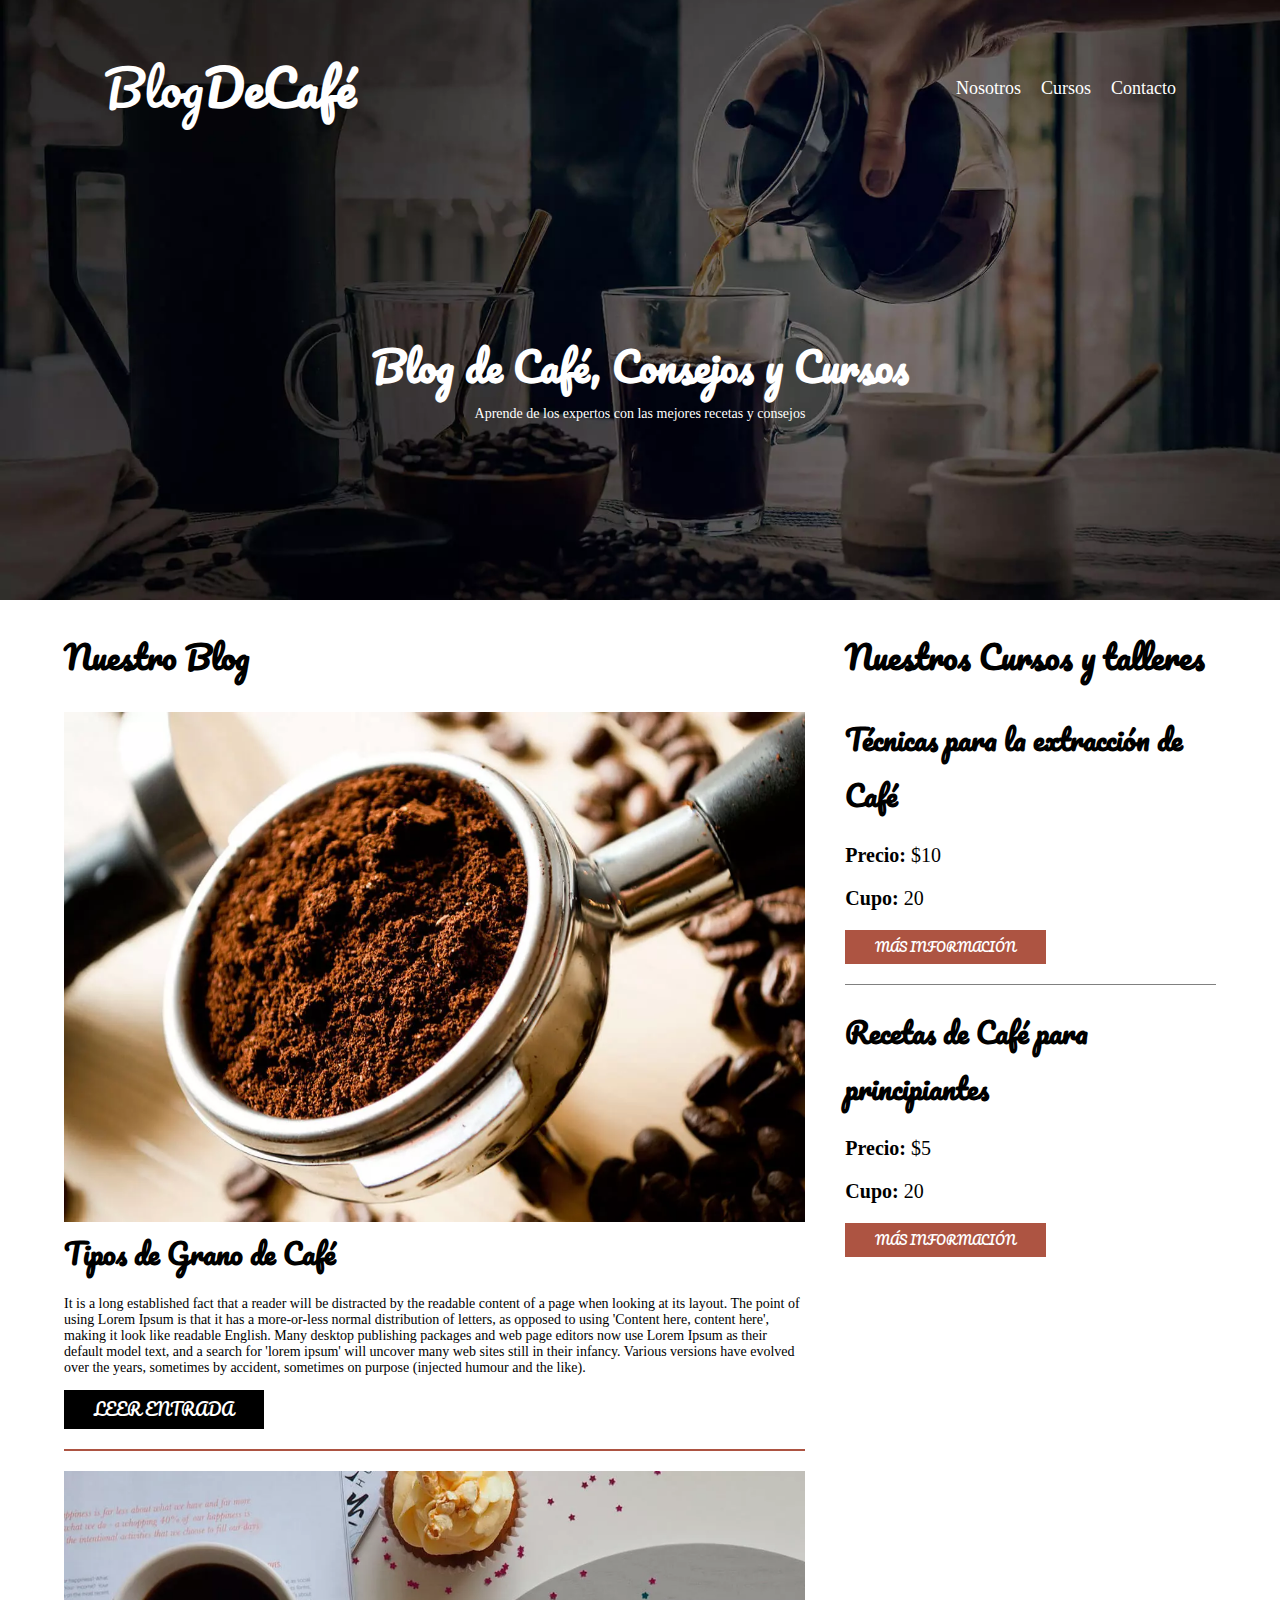
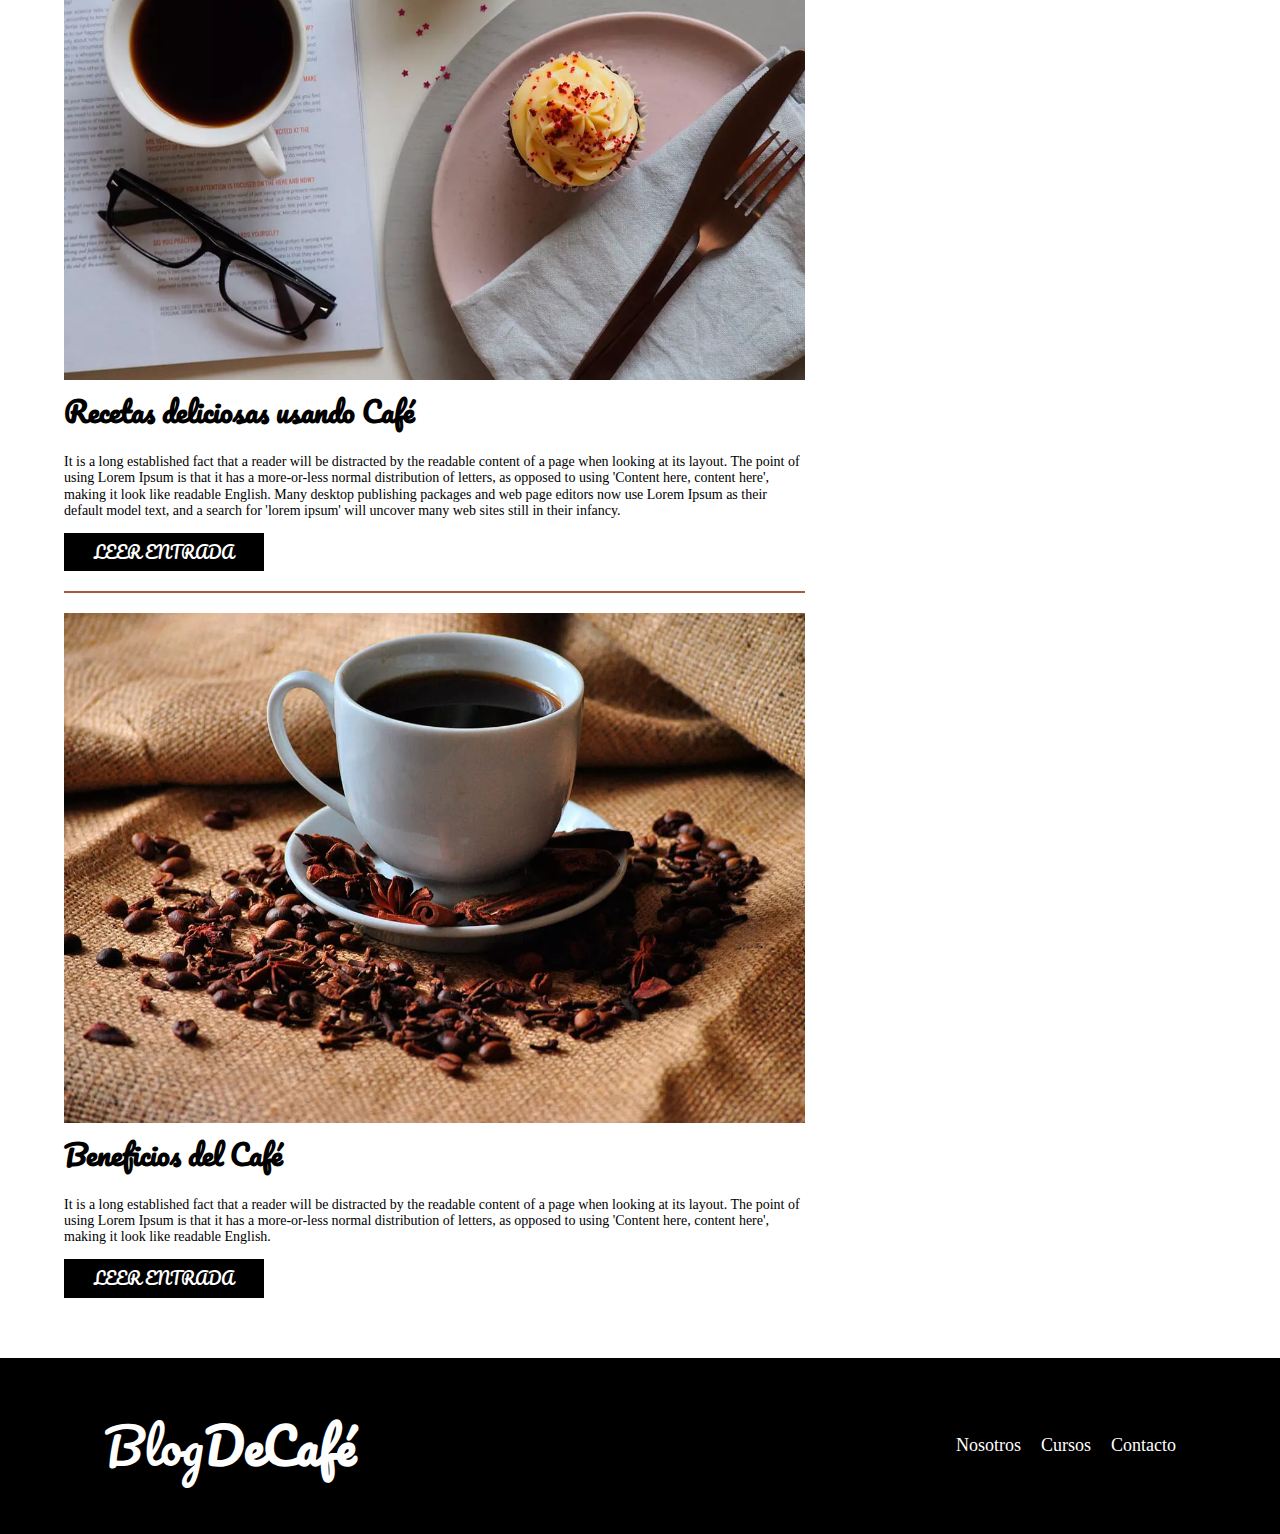
<file: index.html>
<!DOCTYPE html>
<html lang="en">
  <head>
    <meta charset="UTF-8" />
    <meta name="viewport" content="width=device-width, initial-scale=1.0" />
    <meta name="description" content="Coffee Blog page" />
    <title>Coffe-Blog SG</title>

    <!--*prefetch-->

    <link rel="prefetch" href="nosotros.html" as="document" />

    <!--*preload-->

    <!--<link rel="preconnect" href="https://fonts.googleapis.com" />
    <link rel="preconnect" href="https://fonts.gstatic.com" crossorigin />
    <link
      href="https://fonts.googleapis.com/css2?family=Fredoka:wght@300..700&family=Pacifico&display=swap"
      rel="stylesheet"
    />
    <link rel="stylesheet" href="css/style.css" />-->

    <link rel="preload" href="css/normalize.css" as="style" />
    <link rel="stylesheet" href="css/normalize.css" />

    <link
      rel="preload"
      href="https://fonts.googleapis.com/css2?family=Fredoka:wght@300..700&family=Pacifico&display=swap"
      crossorigin="crossorigin"
      as="font" />
    <link
      href="https://fonts.googleapis.com/css2?family=Fredoka:wght@300..700&family=Pacifico&display=swap"
      rel="stylesheet" />

    <link rel="preload" href="css/style.css" as="style" />
    <link rel="stylesheet" href="css/style.css" />
  </head>
  <body>
    <header class="header">
      <div class="contenedor">
        <div class="barra">
          <a class="logo" href="index.html">
            <h1 class="logo__nombre no-margin centrar-texto">
              Blog<span class="logo__bold">DeCafé</span>
            </h1>
          </a>
          <nav class="navegacion">
            <a href="nosotros.html" class="navegacion__enlace">Nosotros</a>
            <a href="cursos.html" class="navegacion__enlace">Cursos</a>
            <a href="contacto.html" class="navegacion__enlace">Contacto</a>
          </nav>
        </div>
      </div>
      <div class="header__texto">
        <h2 class="no-margin">Blog de Café, Consejos y Cursos</h2>
        <p class="no-margin">Aprende de los expertos con las mejores recetas y consejos</p>
      </div>
    </header>

    <div class="contenedor main-content">
      <!-- Contenedor principal -->
      <main class="blog">
        <h3>Nuestro Blog</h3>
        <article class="entrada">
          <div class="entrada__img">
            <picture>
              <source loading="lazy" srcset="img/blog1.webp" type="image/webp" />
              <img loading="lazy" src="img/blog1.jpg" alt="imagen blog" />
            </picture>
          </div>
          <div class="entrada__contenido">
            <h4 class="no-margin">Tipos de Grano de Café</h4>
            <p>
              It is a long established fact that a reader will be distracted by the readable content
              of a page when looking at its layout. The point of using Lorem Ipsum is that it has a
              more-or-less normal distribution of letters, as opposed to using 'Content here,
              content here', making it look like readable English. Many desktop publishing packages
              and web page editors now use Lorem Ipsum as their default model text, and a search for
              'lorem ipsum' will uncover many web sites still in their infancy. Various versions
              have evolved over the years, sometimes by accident, sometimes on purpose (injected
              humour and the like).
            </p>
            <a href="entrada.html" class="boton boton__primario">Leer Entrada</a>
          </div>
        </article>
        <article class="entrada">
          <div class="entrada__img">
            <picture>
              <source loading="lazy" srcset="img/blog2.webp" type="image/webp" />
              <img loading="lazy" src="img/blog2.jpg" alt="imagen blog" />
            </picture>
          </div>
          <div class="entrada__contenido">
            <h4 class="no-margin">Recetas deliciosas usando Café</h4>
            <p>
              It is a long established fact that a reader will be distracted by the readable content
              of a page when looking at its layout. The point of using Lorem Ipsum is that it has a
              more-or-less normal distribution of letters, as opposed to using 'Content here,
              content here', making it look like readable English. Many desktop publishing packages
              and web page editors now use Lorem Ipsum as their default model text, and a search for
              'lorem ipsum' will uncover many web sites still in their infancy.
            </p>
            <a href="entrada.html" class="boton boton__primario">Leer Entrada</a>
          </div>
        </article>
        <article class="entrada">
          <div class="entrada__img">
            <picture>
              <source loading="lazy" srcset="img/blog3.webp" type="image/webp" />
              <img loading="lazy" src="img/blog3.jpg" alt="imagen blog" />
            </picture>
          </div>
          <div class="entrada__contenido">
            <h4 class="no-margin">Beneficios del Café</h4>
            <p>
              It is a long established fact that a reader will be distracted by the readable content
              of a page when looking at its layout. The point of using Lorem Ipsum is that it has a
              more-or-less normal distribution of letters, as opposed to using 'Content here,
              content here', making it look like readable English.
            </p>
            <a href="entrada.html" class="boton boton__primario">Leer Entrada</a>
          </div>
        </article>
      </main>
      <aside class="sidebar">
        <h3>Nuestros Cursos y talleres</h3>
        <ul class="cursos no-padding">
          <li class="widget-curso">
            <h4 class="no-margin">Técnicas para la extracción de Café</h4>
            <p class="widget-curso__label">
              Precio:
              <span class="widget-curso__info">$10</span>
            </p>
            <p class="widget-curso__label">
              Cupo:
              <span class="widget-curso__info">20</span>
            </p>
            <a href="entrada.html" class="boton boton__secundario">Más Información</a>
          </li>
          <li class="widget-curso">
            <h4 class="no-margin">Recetas de Café para principiantes</h4>
            <p class="widget-curso__label">
              Precio:
              <span class="widget-curso__info">$5</span>
            </p>
            <p class="widget-curso__label">
              Cupo:
              <span class="widget-curso__info">20</span>
            </p>
            <a href="entrada.html" class="boton boton__secundario">Más Información</a>
          </li>
        </ul>
      </aside>
    </div>
    <footer class="footer">
      <div class="contenedor">
        <div class="barra">
          <a class="logo" href="index.html">
            <h1 class="logo__nombre no-margin centrar-texto">
              Blog<span class="logo__bold">DeCafé</span>
            </h1>
          </a>
          <nav class="navegacion">
            <a href="nosotros.html" class="navegacion__enlace">Nosotros</a>
            <a href="cursos.html" class="navegacion__enlace">Cursos</a>
            <a href="contacto.html" class="navegacion__enlace">Contacto</a>
          </nav>
        </div>
      </div>
    </footer>
    <script src="js/modernizr.js"></script>
  </body>
</html>
</file>
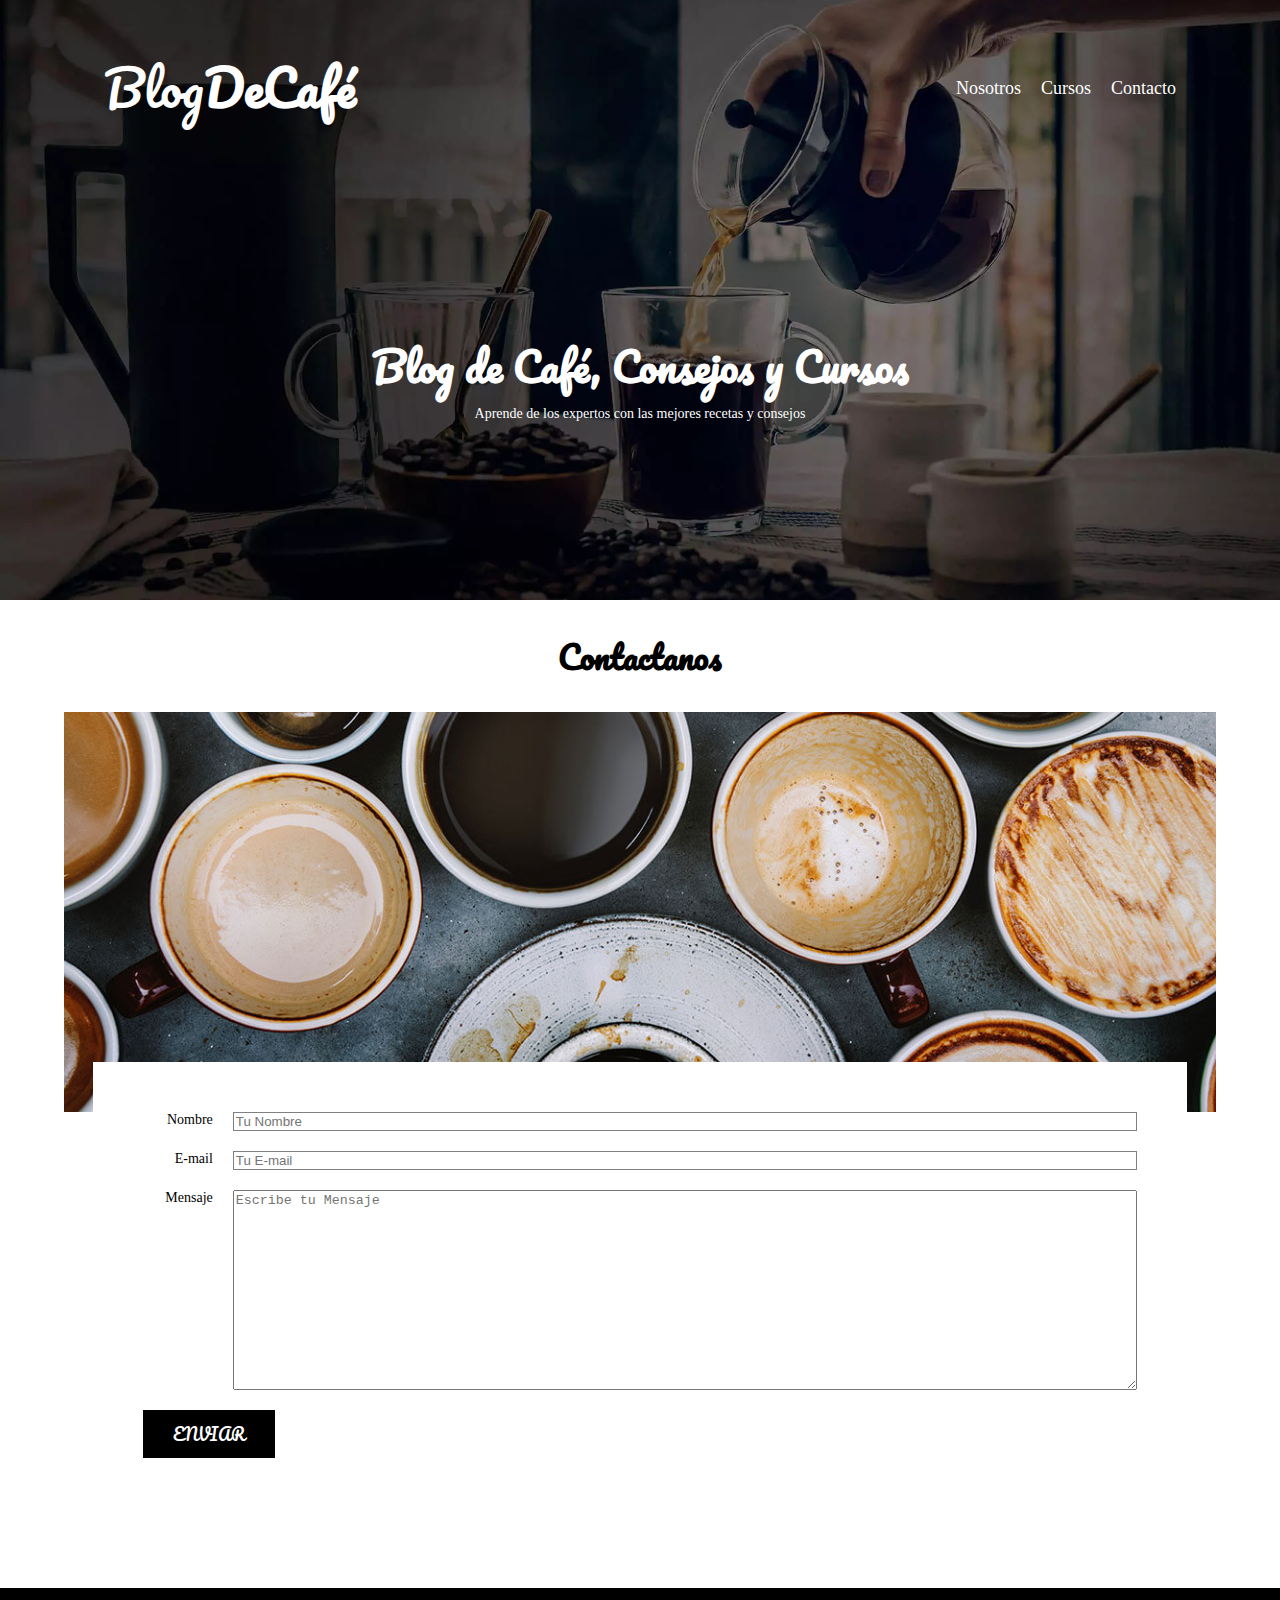
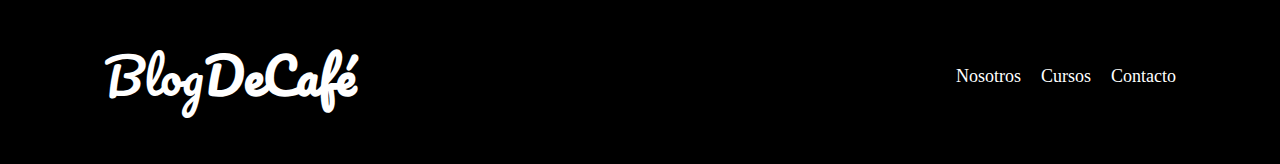
<file: contacto.html>
<!DOCTYPE html>
<html lang="en">
  <head>
    <meta charset="UTF-8" />
    <meta name="viewport" content="width=device-width, initial-scale=1.0" />
    <link rel="preconnect" href="https://fonts.googleapis.com" />
    <link rel="preconnect" href="https://fonts.gstatic.com" crossorigin />
    <link
      href="https://fonts.googleapis.com/css2?family=Fredoka:wght@300..700&family=Pacifico&display=swap"
      rel="stylesheet"
    />
    <link rel="stylesheet" href="css/style.css" />

    <title>Coffe-Blog SG</title>
  </head>
  <body>
    <header class="header">
      <div class="contenedor">
        <div class="barra">
          <a class="logo" href="index.html">
            <h1 class="logo__nombre no-margin centrar-texto">
              Blog<span class="logo__bold">DeCafé</span>
            </h1>
          </a>
          <nav class="navegacion">
            <a href="nosotros.html" class="navegacion__enlace">Nosotros</a>
            <a href="cursos.html" class="navegacion__enlace">Cursos</a>
            <a href="contacto.html" class="navegacion__enlace">Contacto</a>
          </nav>
        </div>
      </div>
      <div class="header__texto">
        <h2 class="no-margin">Blog de Café, Consejos y Cursos</h2>
        <p class="no-margin">
          Aprende de los expertos con las mejores recetas y consejos
        </p>
      </div>
    </header>

    <main class="contenedor">
      <h3 class="centrar-texto">Contactanos</h3>

      <div class="contacto-bg"></div>

      <form class="formulario">
        <div class="campo">
          <label class="campo__label" for="nombre">Nombre</label>
          <input
            class="campo__field"
            type="text"
            placeholder="Tu Nombre"
            id="nombre"
          />
        </div>
        <div class="campo">
          <label class="campo__label" for="email">E-mail</label>
          <input
            class="campo__field"
            type="email"
            placeholder="Tu E-mail"
            id="email"
          />
        </div>
        <div class="campo">
          <label class="campo__label" for="mensaje">Mensaje</label>
          <textarea
            class="campo__field--textarea"
            placeholder="Escribe tu Mensaje"
            id="mensaje"
          ></textarea>
        </div>
        <div class="campo">
          <input type="submit" value="Enviar" class="boton boton__primario" />
        </div>
      </form>
    </main>
    <footer class="footer">
      <div class="contenedor">
        <div class="barra">
          <a class="logo" href="index.html">
            <h1 class="logo__nombre no-margin centrar-texto">
              Blog<span class="logo__bold">DeCafé</span>
            </h1>
          </a>
          <nav class="navegacion">
            <a href="nosotros.html" class="navegacion__enlace">Nosotros</a>
            <a href="cursos.html" class="navegacion__enlace">Cursos</a>
            <a href="contacto.html" class="navegacion__enlace">Contacto</a>
          </nav>
        </div>
      </div>
    </footer>
  </body>
</html>
</file>
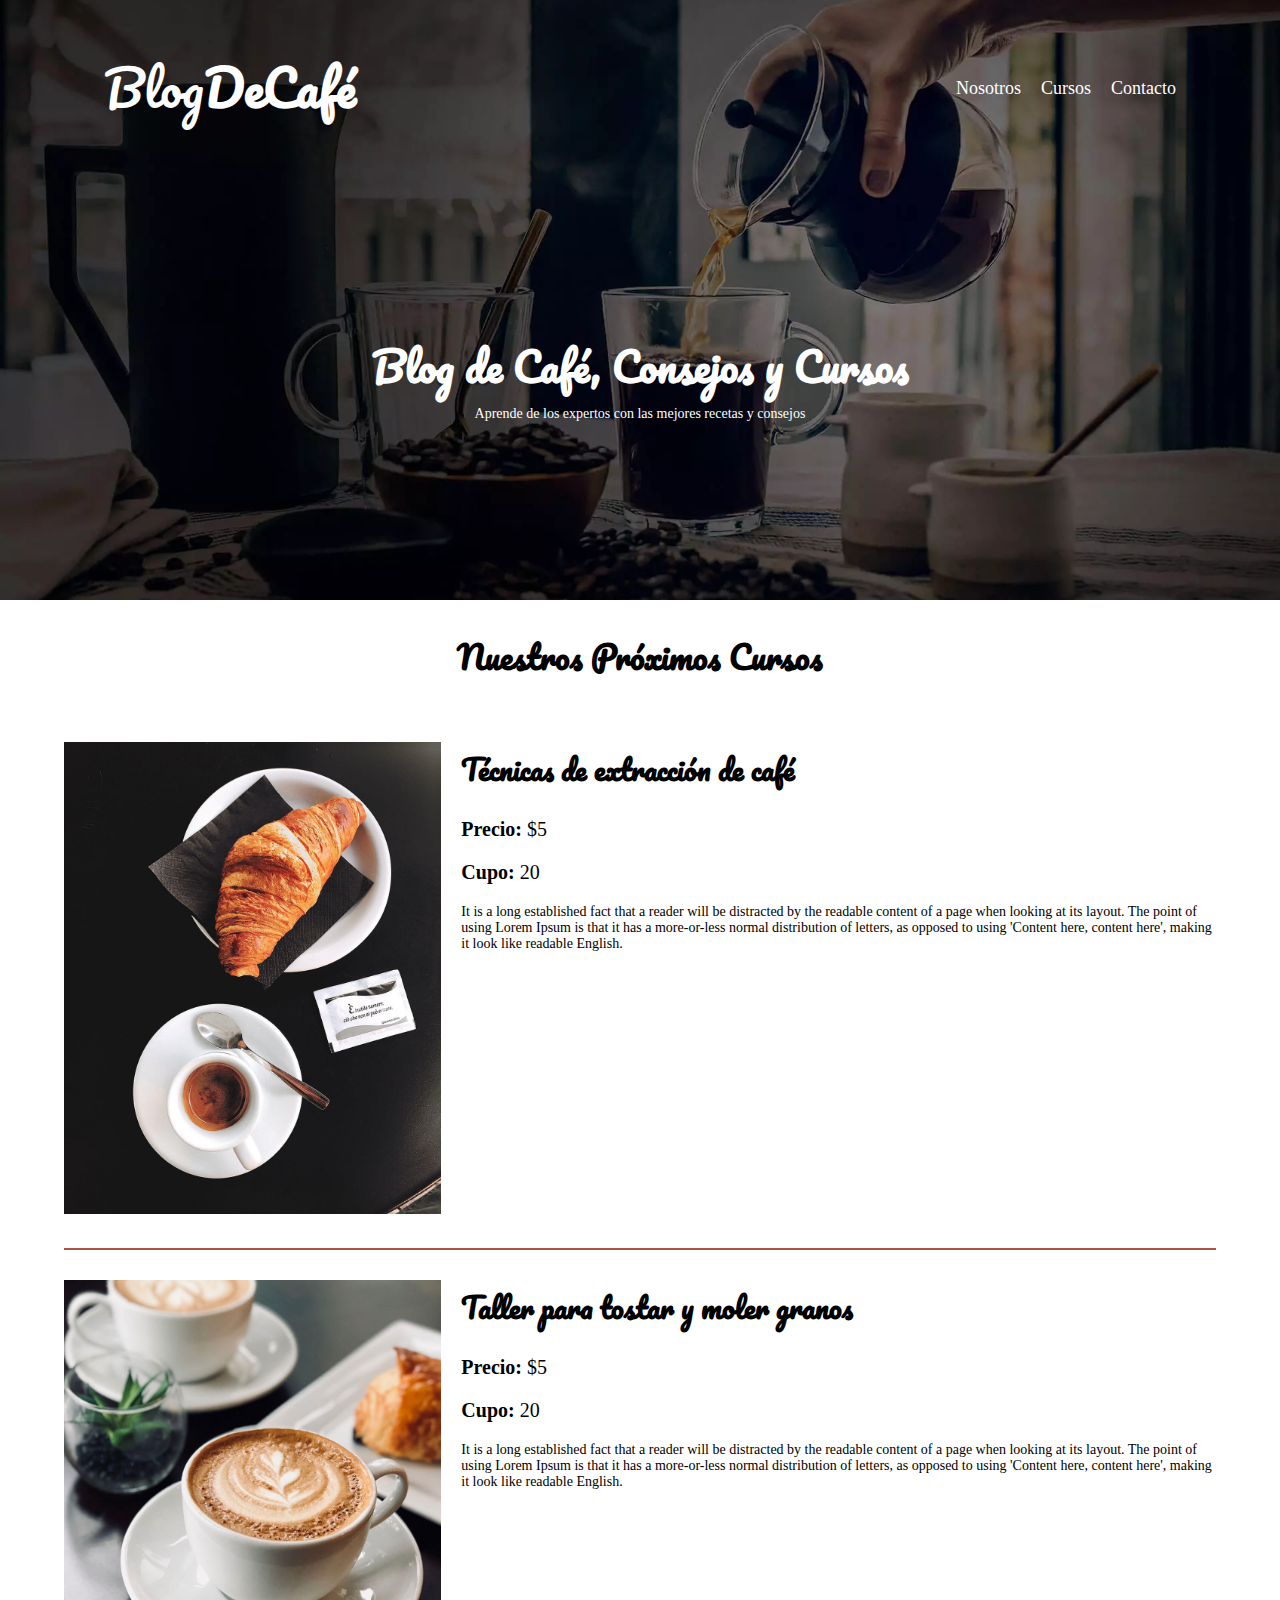
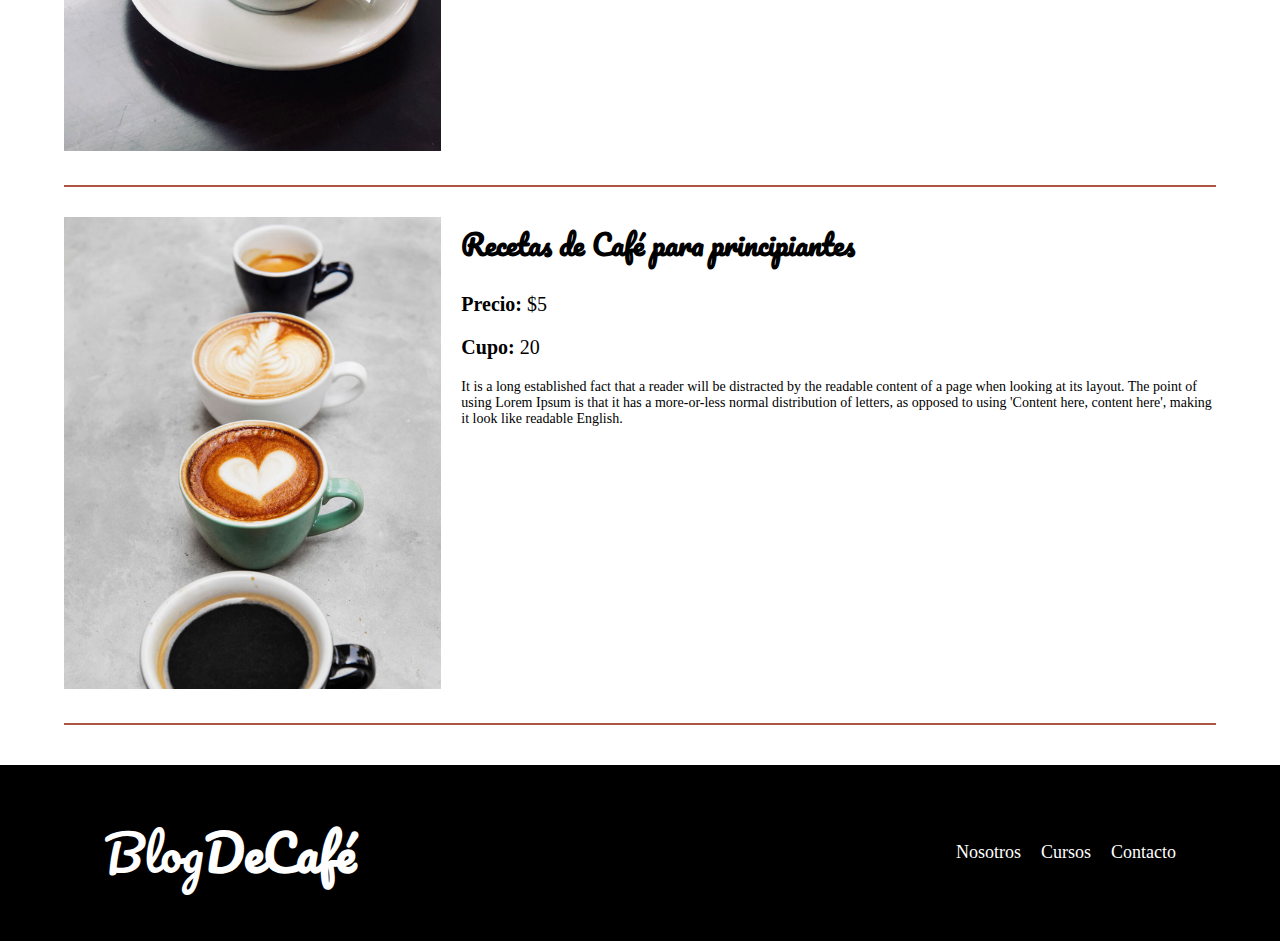
<file: cursos.html>
<!DOCTYPE html>
<html lang="en">
  <head>
    <meta charset="UTF-8" />
    <meta name="viewport" content="width=device-width, initial-scale=1.0" />
    <link rel="preconnect" href="https://fonts.googleapis.com" />
    <link rel="preconnect" href="https://fonts.gstatic.com" crossorigin />
    <link
      href="https://fonts.googleapis.com/css2?family=Fredoka:wght@300..700&family=Pacifico&display=swap"
      rel="stylesheet"
    />
    <link rel="stylesheet" href="css/style.css" />

    <title>Cursos Blog SG</title>
  </head>
  <body>
    <header class="header">
      <div class="contenedor">
        <div class="barra">
          <a class="logo" href="index.html">
            <h1 class="logo__nombre no-margin centrar-texto">
              Blog<span class="logo__bold">DeCafé</span>
            </h1>
          </a>
          <nav class="navegacion">
            <a href="nosotros.html" class="navegacion__enlace">Nosotros</a>
            <a href="cursos.html" class="navegacion__enlace">Cursos</a>
            <a href="contacto.html" class="navegacion__enlace">Contacto</a>
          </nav>
        </div>
      </div>
      <div class="header__texto">
        <h2 class="no-margin">Blog de Café, Consejos y Cursos</h2>
        <p class="no-margin">
          Aprende de los expertos con las mejores recetas y consejos
        </p>
      </div>
    </header>

    <main class="contenedor">
      <h3 class="centrar-texto">Nuestros Próximos Cursos</h3>

      <div class="curso">
        <div class="curso__imagen">
          <img src="img/curso1.jpg" alt="Imagen del curso" />
        </div>

        <div class="curso__informacion">
          <h4 class="no-margin">Técnicas de extracción de café</h4>
          <p class="curso__label">
            Precio:
            <span class="curso__info">$5</span>
          </p>
          <p class="curso__label">
            Cupo:
            <span class="curso__info">20</span>
          </p>
          <p class="Curso__descripcion">
            It is a long established fact that a reader will be distracted by
            the readable content of a page when looking at its layout. The point
            of using Lorem Ipsum is that it has a more-or-less normal
            distribution of letters, as opposed to using 'Content here, content
            here', making it look like readable English.
          </p>
        </div>
        <!--*fin info curso-->
      </div>
      <div class="curso">
        <div class="curso__imagen">
          <img src="img/curso2.jpg" alt="Imagen del curso" />
        </div>

        <div class="curso__informacion">
          <h4 class="no-margin">Taller para tostar y moler granos</h4>
          <p class="curso__label">
            Precio:
            <span class="curso__info">$5</span>
          </p>
          <p class="curso__label">
            Cupo:
            <span class="curso__info">20</span>
          </p>
          <p class="Curso__descripcion">
            It is a long established fact that a reader will be distracted by
            the readable content of a page when looking at its layout. The point
            of using Lorem Ipsum is that it has a more-or-less normal
            distribution of letters, as opposed to using 'Content here, content
            here', making it look like readable English.
          </p>
        </div>
        <!--*fin info curso-->
      </div>
      <div class="curso">
        <div class="curso__imagen">
          <img src="img/curso3.jpg" alt="Imagen del curso" />
        </div>

        <div class="curso__informacion">
          <h4 class="no-margin">Recetas de Café para principiantes</h4>
          <p class="curso__label">
            Precio:
            <span class="curso__info">$5</span>
          </p>
          <p class="curso__label">
            Cupo:
            <span class="curso__info">20</span>
          </p>
          <p class="Curso__descripcion">
            It is a long established fact that a reader will be distracted by
            the readable content of a page when looking at its layout. The point
            of using Lorem Ipsum is that it has a more-or-less normal
            distribution of letters, as opposed to using 'Content here, content
            here', making it look like readable English.
          </p>
        </div>
        <!--*fin info curso-->
      </div>
      <!--*fin primer curso-->
    </main>
    <footer class="footer">
      <div class="contenedor">
        <div class="barra">
          <a class="logo" href="index.html">
            <h1 class="logo__nombre no-margin centrar-texto">
              Blog<span class="logo__bold">DeCafé</span>
            </h1>
          </a>
          <nav class="navegacion">
            <a href="nosotros.html" class="navegacion__enlace">Nosotros</a>
            <a href="cursos.html" class="navegacion__enlace">Cursos</a>
            <a href="contacto.html" class="navegacion__enlace">Contacto</a>
          </nav>
        </div>
      </div>
    </footer>
  </body>
</html>
</file>
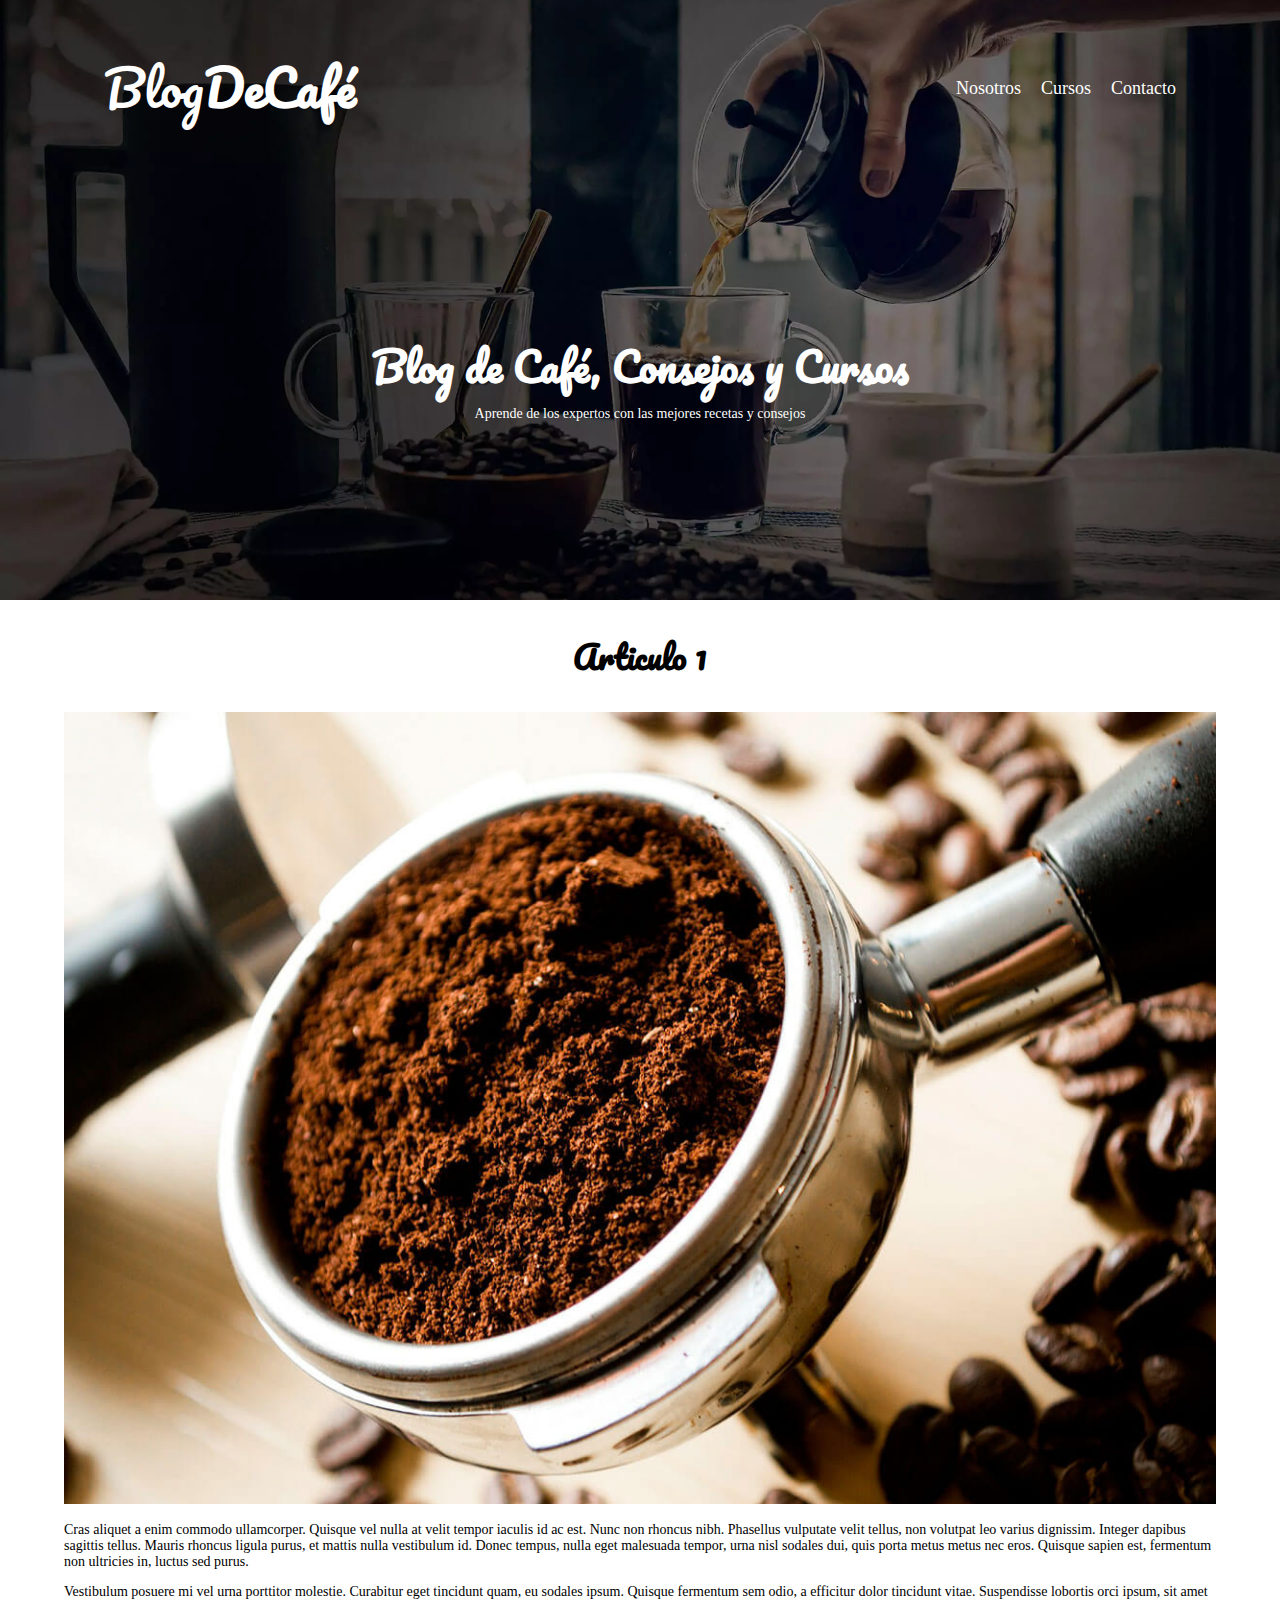
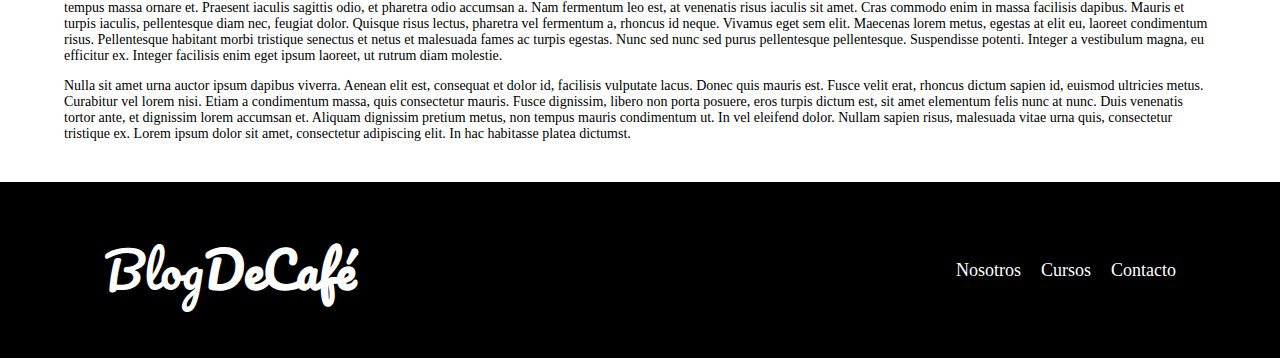
<file: entrada.html>
<!DOCTYPE html>
<html lang="en">
  <head>
    <meta charset="UTF-8" />
    <meta name="viewport" content="width=device-width, initial-scale=1.0" />
    <link rel="preconnect" href="https://fonts.googleapis.com" />
    <link rel="preconnect" href="https://fonts.gstatic.com" crossorigin />
    <link
      href="https://fonts.googleapis.com/css2?family=Fredoka:wght@300..700&family=Pacifico&display=swap"
      rel="stylesheet"
    />
    <link rel="stylesheet" href="css/style.css" />

    <title>Coffe-Blog SG</title>
  </head>
  <body>
    <header class="header">
      <div class="contenedor">
        <div class="barra">
          <a class="logo" href="index.html">
            <h1 class="logo__nombre no-margin centrar-texto">
              Blog<span class="logo__bold">DeCafé</span>
            </h1>
          </a>
          <nav class="navegacion">
            <a href="nosotros.html" class="navegacion__enlace">Nosotros</a>
            <a href="cursos.html" class="navegacion__enlace">Cursos</a>
            <a href="contacto.html" class="navegacion__enlace">Contacto</a>
          </nav>
        </div>
      </div>
      <div class="header__texto">
        <h2 class="no-margin">Blog de Café, Consejos y Cursos</h2>
        <p class="no-margin">
          Aprende de los expertos con las mejores recetas y consejos
        </p>
      </div>
    </header>

    <main class="contenedor">
      <h3 class="centrar-texto">Articulo 1</h3>
      <img src="img/blog1.jpg" alt="imagen del blog" />
      <p>
        Cras aliquet a enim commodo ullamcorper. Quisque vel nulla at velit
        tempor iaculis id ac est. Nunc non rhoncus nibh. Phasellus vulputate
        velit tellus, non volutpat leo varius dignissim. Integer dapibus
        sagittis tellus. Mauris rhoncus ligula purus, et mattis nulla vestibulum
        id. Donec tempus, nulla eget malesuada tempor, urna nisl sodales dui,
        quis porta metus metus nec eros. Quisque sapien est, fermentum non
        ultricies in, luctus sed purus. 
        <p> Vestibulum posuere mi vel urna porttitor
        molestie. Curabitur eget tincidunt quam, eu sodales ipsum. Quisque
        fermentum sem odio, a efficitur dolor tincidunt vitae. Suspendisse
        lobortis orci ipsum, sit amet tempus massa ornare et. Praesent iaculis
        sagittis odio, et pharetra odio accumsan a. Nam fermentum leo est, at
        venenatis risus iaculis sit amet. Cras commodo enim in massa facilisis
        dapibus. Mauris et turpis iaculis, pellentesque diam nec, feugiat dolor.
        Quisque risus lectus, pharetra vel fermentum a, rhoncus id neque.
        Vivamus eget sem elit. Maecenas lorem metus, egestas at elit eu, laoreet
        condimentum risus. Pellentesque habitant morbi tristique senectus et
        netus et malesuada fames ac turpis egestas. Nunc sed nunc sed purus
        pellentesque pellentesque. Suspendisse potenti. Integer a vestibulum
        magna, eu efficitur ex. Integer facilisis enim eget ipsum laoreet, ut
        rutrum diam molestie.</p> 
        
        <p>
          Nulla sit amet urna auctor ipsum dapibus viverra.
        Aenean elit est, consequat et dolor id, facilisis vulputate lacus. Donec
        quis mauris est. Fusce velit erat, rhoncus dictum sapien id, euismod
        ultricies metus. Curabitur vel lorem nisi. Etiam a condimentum massa,
        quis consectetur mauris. Fusce dignissim, libero non porta posuere, eros
        turpis dictum est, sit amet elementum felis nunc at nunc. Duis venenatis
        tortor ante, et dignissim lorem accumsan et. Aliquam dignissim pretium
        metus, non tempus mauris condimentum ut. In vel eleifend dolor. Nullam
        sapien risus, malesuada vitae urna quis, consectetur tristique ex. Lorem
        ipsum dolor sit amet, consectetur adipiscing elit. In hac habitasse
        platea dictumst.
        </p>
      </p>
    </main>
    <footer class="footer">
      <div class="contenedor">
        <div class="barra">
          <a class="logo" href="index.html">
            <h1 class="logo__nombre no-margin centrar-texto">
              Blog<span class="logo__bold">DeCafé</span>
            </h1>
          </a>
          <nav class="navegacion">
            <a href="nosotros.html" class="navegacion__enlace">Nosotros</a>
            <a href="cursos.html" class="navegacion__enlace">Cursos</a>
            <a href="contacto.html" class="navegacion__enlace">Contacto</a>
          </nav>
        </div>
      </div>
    </footer>
  </body>
</html>
</file>
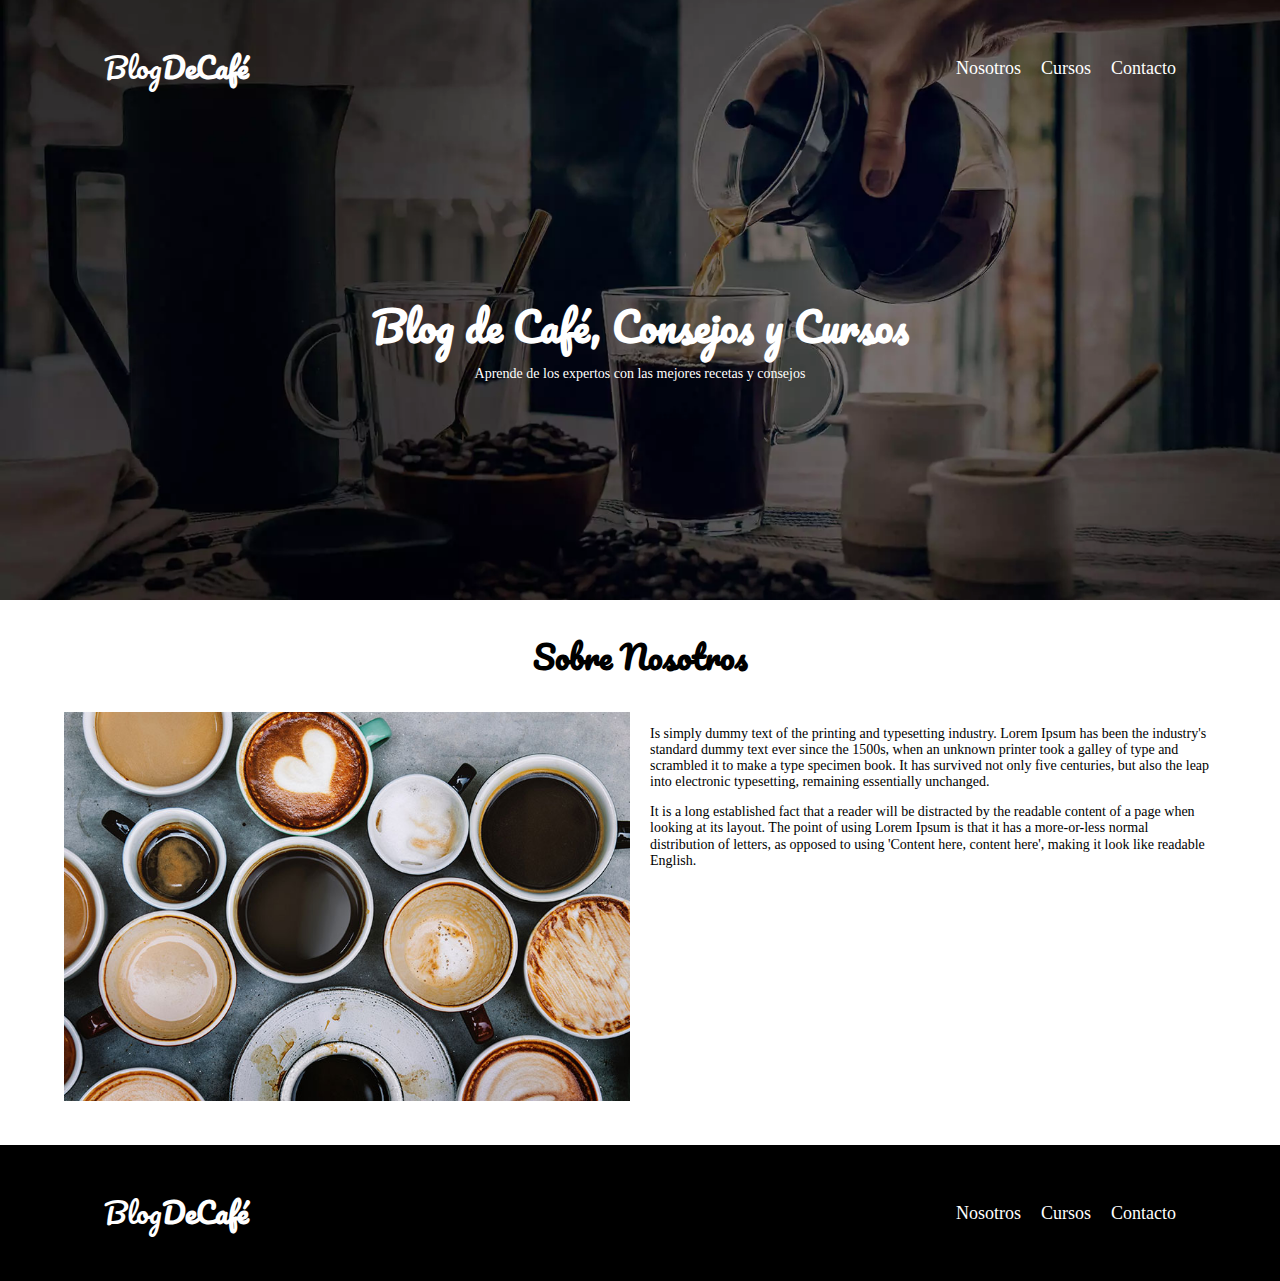
<file: nosotros.html>
<!DOCTYPE html>
<html lang="en">
  <head>
    <meta charset="UTF-8" />
    <meta name="viewport" content="width=device-width, initial-scale=1.0" />
    <link rel="preconnect" href="https://fonts.googleapis.com" />
    <link rel="preconnect" href="https://fonts.gstatic.com" crossorigin />

    <link
      href="https://fonts.googleapis.com/css2?family=Fredoka:wght@300..700&family=Pacifico&display=swap"
      rel="stylesheet" />
    <link rel="stylesheet" href="css/style.css" />
    <link rel="stylesheet" href="css/normalize.css" />
    <title>Coffe-Blog SG</title>
  </head>
  <body>
    <header class="header">
      <div class="contenedor">
        <div class="barra">
          <a class="logo" href="index.html">
            <h1 class="logo__nombre no-margin centrar-texto">
              Blog<span class="logo__bold">DeCafé</span>
            </h1>
          </a>
          <nav class="navegacion">
            <a href="nosotros.html" class="navegacion__enlace">Nosotros</a>
            <a href="cursos.html" class="navegacion__enlace">Cursos</a>
            <a href="contacto.html" class="navegacion__enlace">Contacto</a>
          </nav>
        </div>
      </div>
      <div class="header__texto">
        <h2 class="no-margin">Blog de Café, Consejos y Cursos</h2>
        <p class="no-margin">Aprende de los expertos con las mejores recetas y consejos</p>
      </div>
    </header>

    <main class="contenedor">
      <h3 class="centrar-texto">Sobre Nosotros</h3>
      <div class="sobre-nosotros">
        <div class="sobre-nosotros__imagen">
          <img src="img/nosotros.jpg" alt="imagen nosotros" />
        </div>
        <div class="sobre-nosotros__texto">
          <p>
            Is simply dummy text of the printing and typesetting industry. Lorem Ipsum has been the
            industry's standard dummy text ever since the 1500s, when an unknown printer took a
            galley of type and scrambled it to make a type specimen book. It has survived not only
            five centuries, but also the leap into electronic typesetting, remaining essentially
            unchanged.
          </p>
          <p>
            It is a long established fact that a reader will be distracted by the readable content
            of a page when looking at its layout. The point of using Lorem Ipsum is that it has a
            more-or-less normal distribution of letters, as opposed to using 'Content here, content
            here', making it look like readable English.
          </p>
        </div>
      </div>
    </main>
    <footer class="footer">
      <div class="contenedor">
        <div class="barra">
          <a class="logo" href="index.html">
            <h1 class="logo__nombre no-margin centrar-texto">
              Blog<span class="logo__bold">DeCafé</span>
            </h1>
          </a>
          <nav class="navegacion">
            <a href="nosotros.html" class="navegacion__enlace">Nosotros</a>
            <a href="cursos.html" class="navegacion__enlace">Cursos</a>
            <a href="contacto.html" class="navegacion__enlace">Contacto</a>
          </nav>
        </div>
      </div>
    </footer>
  </body>
</html>
</file>
<file: css/style.css>
/**initialize*/

:root {
  --title-font: "Pacifico", cursive;
  --main-font: "Fredoka", sans-serif, 100;

  --primary: #6b1200;
  --secondary: #ad5442;
  --white: #fff;
  --black: #000;
}

html {
  box-sizing: border-box;
  font-size: 62.5%;
}

*,
*:before,
*:after {
  box-sizing: inherit;
}

body {
  font-family: var(--main-font);
  font-size: 1.4rem;
  margin: 0;
}

/**Globales*/

.contenedor {
  max-width: 120rem;
  width: 90%;
  margin: 0 auto;
}
a {
  text-decoration: none;
}
h1,
h2,
h3,
h4 {
  font-family: var(--title-font);
  line-height: 2;
}
h1 {
  font-size: 4.8rem;
}

h2 {
  font-size: 4rem;
}

h3 {
  font-size: 3.2rem;
  line-height: 1.5;
}
h4 {
  font-size: 2.8rem;
}
p {
  font-family: var(--main-font);
}

img {
  max-width: 100%;
}

.no-margin {
  margin: 0;
}

.no-padding {
  padding: 0;
}

.centrar-texto {
  text-align: center;
}

/**HEADER*/

.header {
  height: 60rem;
  background-size: cover;
  background-repeat: no-repeat;
  background-position: center center;
  background-image: url(../img/banner.webp);
}

.header__texto {
  text-align: center;
  color: var(--white);
  margin-top: 5rem;
}

@media (min-width: 768px) {
  .header__texto {
    margin-top: 15rem;
  }
}

.barra {
  padding: 4rem;
}
@media (min-width: 768px) {
  .barra {
    display: flex;
    justify-content: space-between;
    align-items: center;
  }
}

.logo {
  color: var(--white);
}
.logo__nombre {
  font-weight: normal;
}
.logo__bold {
  font-weight: bold;
}
@media (min-width: 768px) {
  .navegacion {
    display: flex;
    gap: 2rem;
  }
}
.navegacion__enlace {
  display: block;
  text-align: center;
  font-size: 1.8rem;
  color: var(--white);
}

@media (min-width: 768px) {
  .main-content {
    display: grid;
    grid-template-columns: 2fr 1fr;
    column-gap: 4rem;
  }
}

.entrada {
  border-bottom: 2px solid var(--secondary);
  margin-bottom: 2rem;
}
.entrada:last-of-type {
  border: none;
  margin-bottom: 0;
}

.boton {
  display: block;
  font-family: var(--title-font);
  color: var(--white);
  text-align: center;
  padding: 1rem 3rem;
  font-size: 1.6rem;
  text-transform: uppercase;
  font-weight: 550;
  margin-bottom: 2rem;
  border: none;
}

@media (min-width: 768px) {
  .boton {
    display: inline-block;
  }
}
.boton:hover {
  cursor: pointer;
}
.boton__primario {
  background-color: var(--black);
}

.boton__secundario {
  background-color: var(--secondary);
  font-size: 1.2rem;
}

.cursos {
  list-style: none;
}
.widget-curso {
  border-bottom: 1px solid gray;
  margin-bottom: 2rem;
}
.widget-curso:last-of-type {
  border: none;
  margin-bottom: 0;
}
.widget-curso__label {
  font-weight: bold;
}

.widget-curso__info {
  font-weight: normal;
}
.widget-curso__label,
.widget-curso__info {
  font-size: 2rem;
}

.footer {
  background-color: var(--black);
  padding-bottom: 3rem 0;
  margin-top: 4rem;
}

/**NOSOTROS*/

@media (min-width: 768px) {
  .sobre-nosotros {
    display: grid;
    grid-template-columns: repeat(2, 1fr);
    gap: 2rem;
  }
}

.curso {
  padding: 3rem 0;
  border-bottom: 2px solid var(--secondary);
}
@media (min-width: 768px) {
  .curso {
    display: grid;
    grid-template-columns: 1fr 2fr;
    column-gap: 2rem;
  }
}
.curso :last-of-type {
  border: none;
}

.curso__label {
  font-weight: bold;
}

.curso__info {
  font-weight: normal;
}
.curso__label,
.curso__info {
  font-size: 2rem;
}
.contacto-bg {
  background-image: url(../img/contacto.jpg);
  height: 40rem;
  background-size: cover;
  background-position: center;
}

/** Formulario */
.formulario {
  background-color: var(--white);
  margin: -5rem auto 0 auto;
  width: 95%;
  padding: 5rem;
}
.campo {
  display: flex;
  margin-bottom: 2rem;
}
.campo__label {
  flex: 0 0 9rem;
  padding-right: 2rem;
  text-align: right;
}

.campo__field {
  flex: 1;
  border: 1px solid grey;
}

.campo__field--textarea {
  height: 20rem;
  width: 95%;
}
</file>
